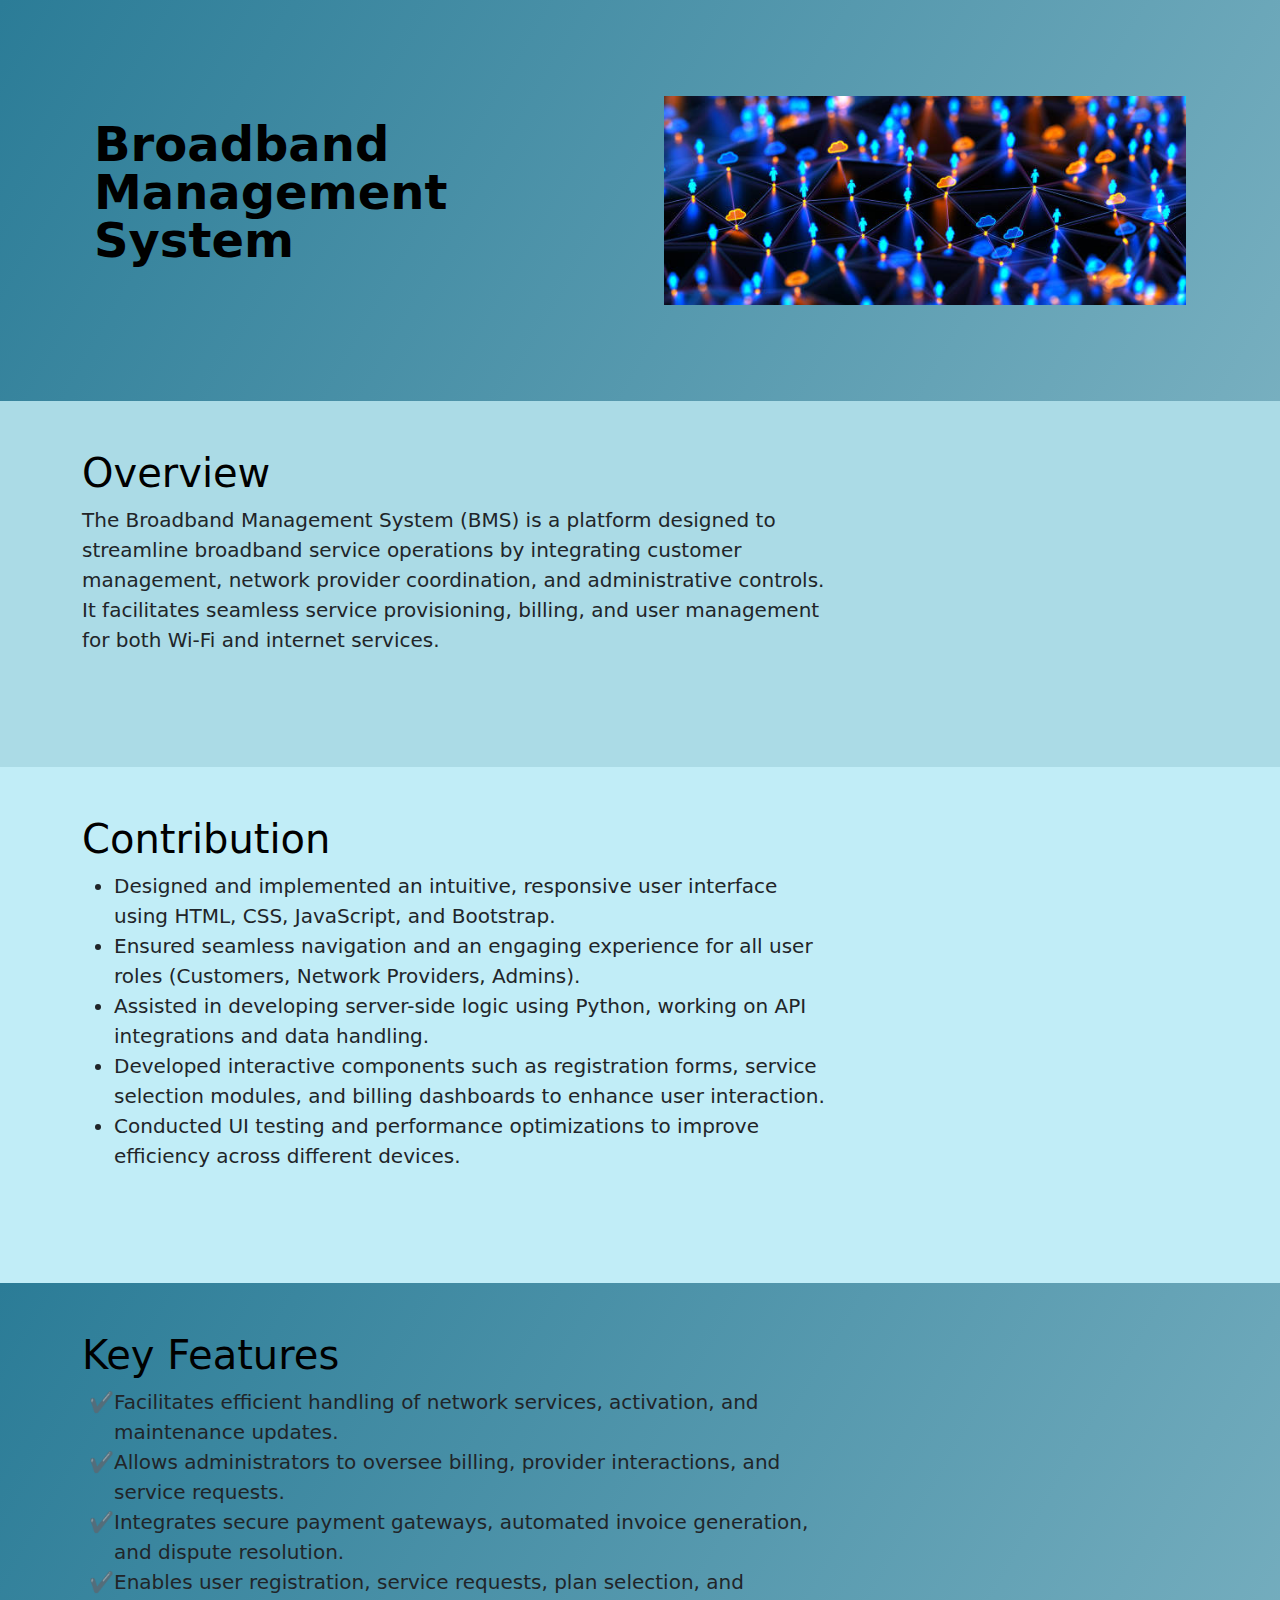
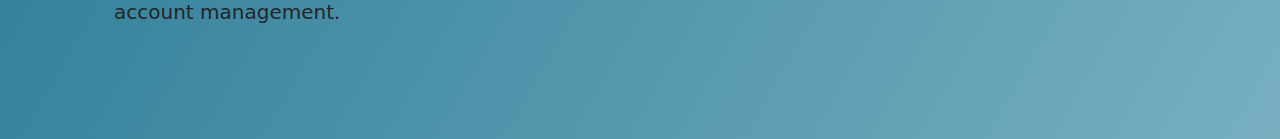
<file: BMS.html>
<!DOCTYPE html>
<html lang="en">
<head>
    <meta charset="UTF-8">
    <meta name="viewport" content="width=device-width, initial-scale=1.0">
    <title>Akhila Portfolio</title>
    <link href="https://cdn.jsdelivr.net/npm/bootstrap@5.3.3/dist/css/bootstrap.min.css" rel="stylesheet" integrity="sha384-QWTKZyjpPEjISv5WaRU9OFeRpok6YctnYmDr5pNlyT2bRjXh0JMhjY6hW+ALEwIH" crossorigin="anonymous">
    <link rel="stylesheet" href="./style.css"/>

</head>
<body>
      <!-- Title -->
    <section id="title" class="gradient-background">
        <div class="container col-xxl-8 px-4 py-5">
            <div class="row flex-lg-row-reverse align-items-center g-5 py-5">
                <div class="col-10 col-sm-8 col-lg-6">
                  <img src="./broadband.jpg" class="d-block mx-lg-auto img-fluid" alt="Profile photo" width="700" height="500" loading="lazy">
                </div>
              <div class="col-lg-6">
                <h1 class="display-5 fw-bold text-body-emphasis lh-1 mb-3">Broadband Management System</h1>
                
              </div>
            </div>
          </div>
    </section>

    <section id="Definity" class="overview">
        <div class="mb">
            <div class="p-5">
              <div class="container pb-5">
                <h1 class="text-body-emphasis">Overview</h1>
                <p class="col-lg-8 lead">The Broadband Management System (BMS) is a platform designed to streamline broadband service operations by integrating customer management, network provider coordination, and administrative controls. It facilitates seamless service provisioning, billing, and user management for both Wi-Fi and internet services.
                </p>
                </div>
            </div>
          </div>
    </section>

    <section id="contribution" class="contribution_tbts">
        <div class="mb">
            <div class="p-5">
              <div class="container pb-5">
                <h1 class="text-body-emphasis">Contribution</h1>
                <ul class="col-lg-8 lead">
                    <li>Designed and implemented an intuitive, responsive user interface using HTML, CSS, JavaScript, and Bootstrap.</li>
                     <li>Ensured seamless navigation and an engaging experience for all user roles (Customers, Network Providers, Admins).</li>
                    <li>Assisted in developing server-side logic using Python, working on API integrations and data handling.</li>
                    <li>Developed interactive components such as registration forms, service selection modules, and billing dashboards to enhance user interaction.</li>
                    <li>Conducted UI testing and performance optimizations to improve efficiency across different devices.</li>
                    </ul>
                </div>
            </div>
          </div>
    </section>

    <section id="keyfeatures" class="gradient-background">
        <div class="mb">
            <div class="p-5">
              <div class="container pb-5">
                <h1 class="text-body-emphasis">Key Features</h1>
                <ul class="col-lg-8 lead tbts_ul">
                    <li>Facilitates efficient handling of network services, activation, and maintenance updates.</li>
                     <li>Allows administrators to oversee billing, provider interactions, and service requests.</li>
                    <li>Integrates secure payment gateways, automated invoice generation, and dispute resolution.</li>
                    <li>Enables user registration, service requests, plan selection, and account management.</li>


                </ul>
                </div>
            </div>
          </div>
    </section>
</file>
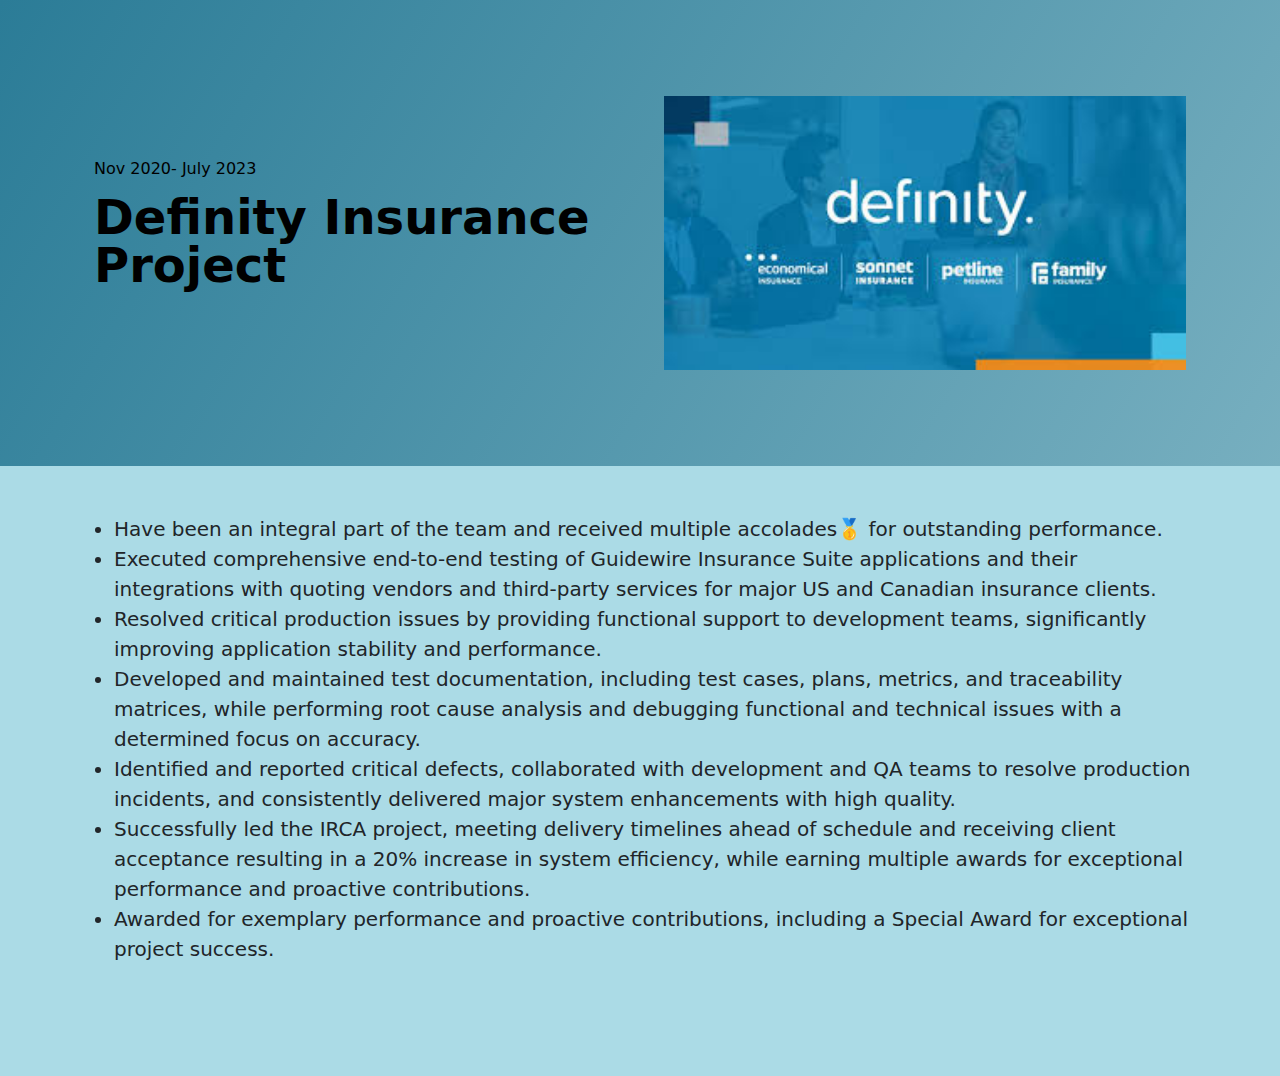
<file: Deloitte.html>
<!DOCTYPE html>
<html lang="en">
<head>
    <meta charset="UTF-8">
    <meta name="viewport" content="width=device-width, initial-scale=1.0">
    <title>Akhila Portfolio</title>
    <link href="https://cdn.jsdelivr.net/npm/bootstrap@5.3.3/dist/css/bootstrap.min.css" rel="stylesheet" integrity="sha384-QWTKZyjpPEjISv5WaRU9OFeRpok6YctnYmDr5pNlyT2bRjXh0JMhjY6hW+ALEwIH" crossorigin="anonymous">
    <link rel="stylesheet" href="./style.css"/>

</head>
<body>
      <!-- Title -->
    <section id="title" class="gradient-background">
        <div class="container col-xxl-8 px-4 py-5">
            <div class="row flex-lg-row-reverse align-items-center g-5 py-5">
                <div class="col-10 col-sm-8 col-lg-6">
                  <img src="./definity.jpg" class="d-block mx-lg-auto img-fluid" alt="Profile photo" width="700" height="500" loading="lazy">
                </div>
              <div class="col-lg-6">
                <p class="display-7 text-body-emphasis lh-1 mb-3">Nov 2020- July 2023</p>
                <h1 class="display-5 fw-bold text-body-emphasis lh-1 mb-3">Definity Insurance Project</h1>
                
              </div>
            </div>
          </div>
    </section>

    <section id="Definity" class="overview">
        <div class="mb">
            <div class="p-5">
              <div class="container pb-5">
                <ul class="ul_textsize">
                    <li>Have been an integral part of the team and received multiple accolades🥇 for outstanding performance.</li>
                    <li>Executed comprehensive end-to-end testing of Guidewire Insurance Suite applications and their integrations with quoting vendors and third-party services for major US and Canadian insurance clients.</li>
                    <li>Resolved critical production issues by providing functional support to development teams, significantly improving application stability and performance.</li>
                    <li>Developed and maintained test documentation, including test cases, plans, metrics, and traceability matrices, while performing root cause analysis and debugging functional and technical issues with a determined focus on accuracy.</li>
                    <li>Identified and reported critical defects, collaborated with development and QA teams to resolve production incidents, and consistently delivered major system enhancements with high quality.</li>
                    <li>Successfully led the IRCA project, meeting delivery timelines ahead of schedule and receiving client acceptance resulting in a 20% increase in system efficiency, while earning multiple awards for exceptional performance and proactive contributions.</li>
                    <li>Awarded for exemplary performance and proactive contributions, including a Special Award for exceptional project success.</li>
                </ul>
                </div>
            </div>
          </div>
    </section>
</file>
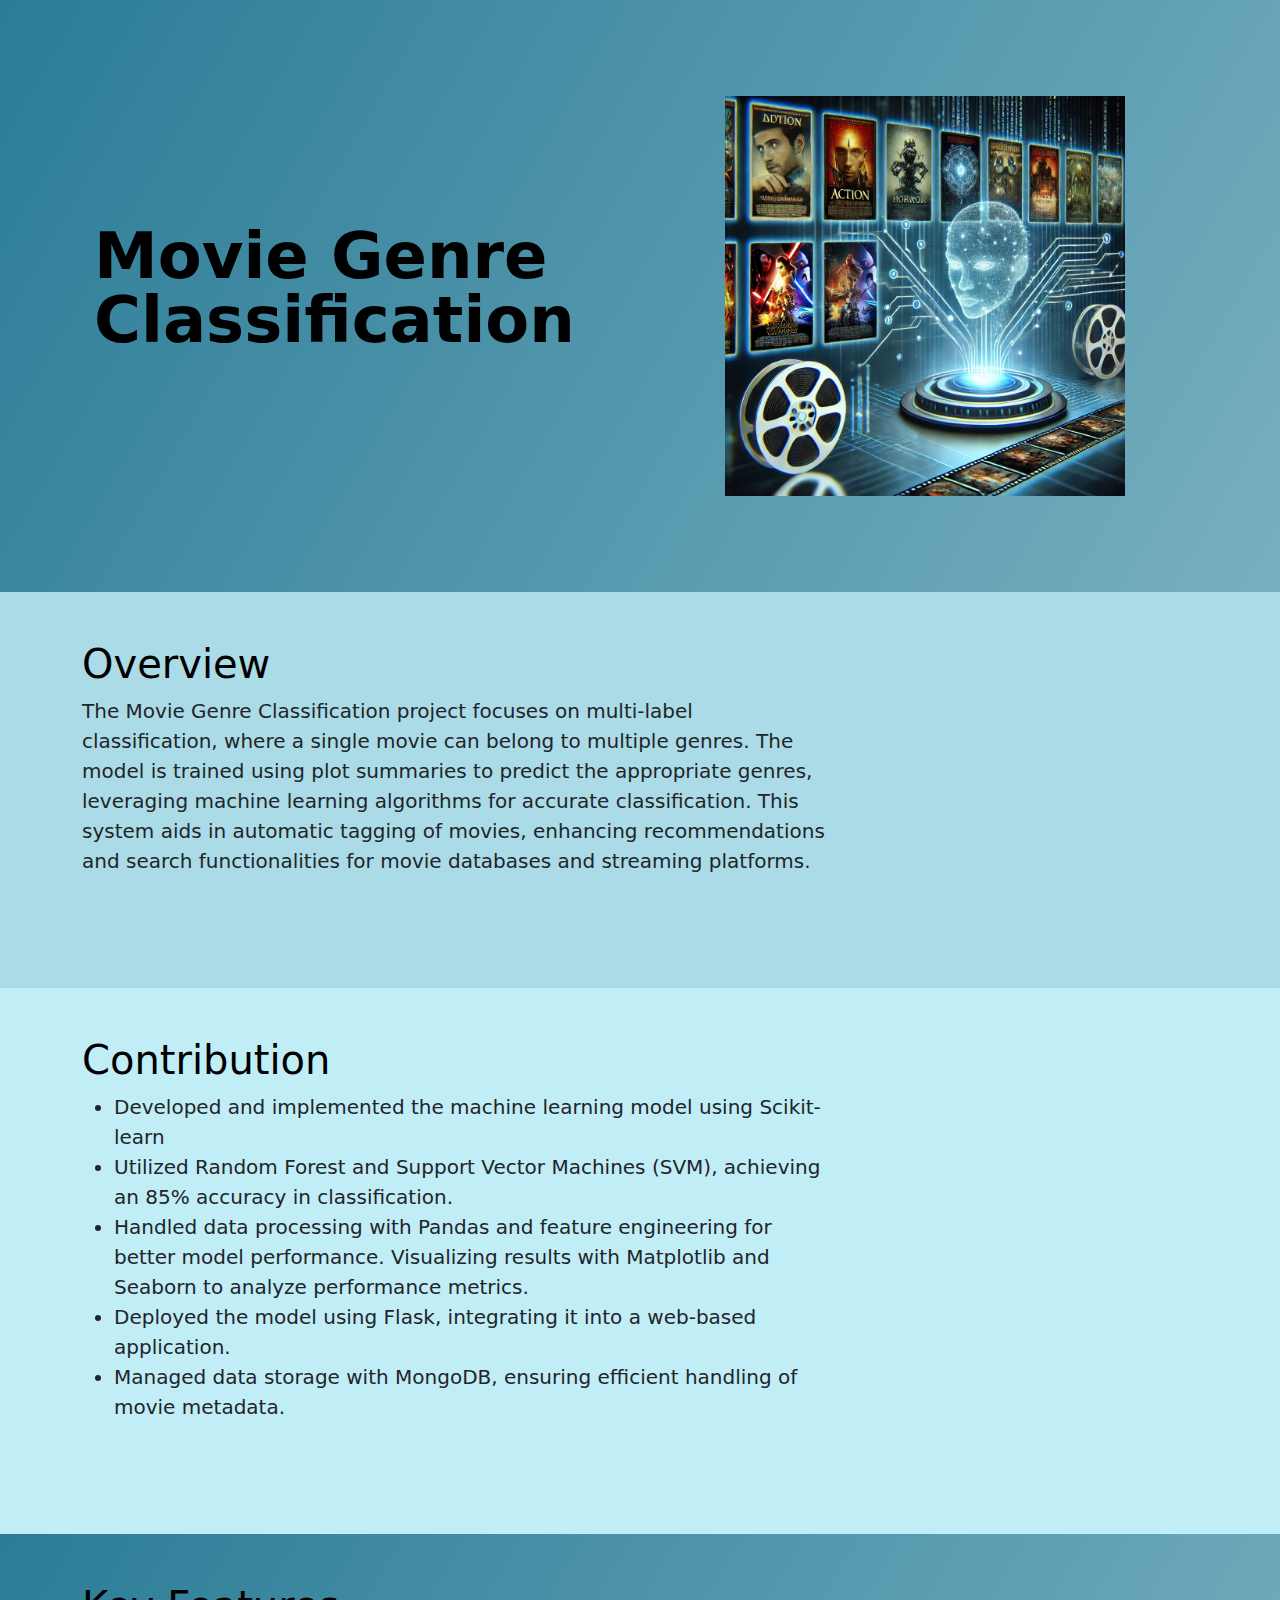
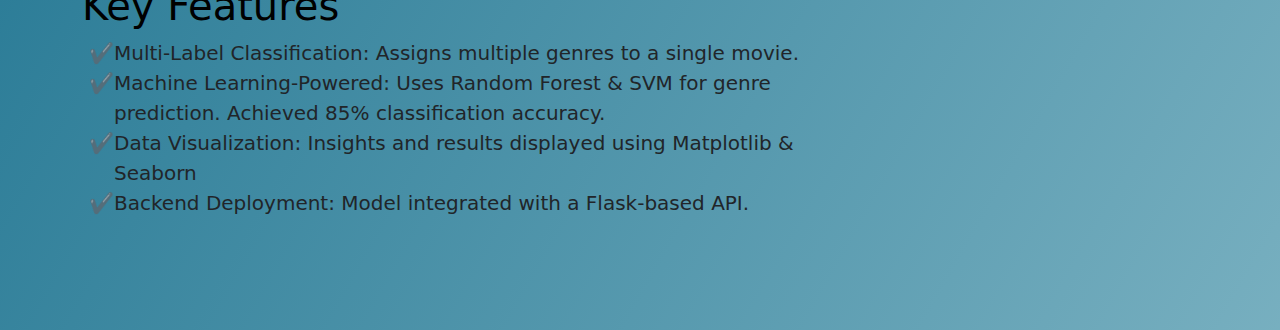
<file: Moviegenre.html>
<!DOCTYPE html>
<html lang="en">
<head>
    <meta charset="UTF-8">
    <meta name="viewport" content="width=device-width, initial-scale=1.0">
    <title>Akhila Portfolio</title>
    <link href="https://cdn.jsdelivr.net/npm/bootstrap@5.3.3/dist/css/bootstrap.min.css" rel="stylesheet" integrity="sha384-QWTKZyjpPEjISv5WaRU9OFeRpok6YctnYmDr5pNlyT2bRjXh0JMhjY6hW+ALEwIH" crossorigin="anonymous">
    <link rel="stylesheet" href="./style.css"/>

</head>
<body>
      <!-- Title -->
    <section id="title" class="gradient-background">
        <div class="container col-xxl-8 px-4 py-5">
            <div class="row flex-lg-row-reverse align-items-center g-5 py-5">
                <div class="col-10 col-sm-8 col-lg-6">
                  <img src="./Moviegenre.webp" class="d-block mx-lg-auto img-fluid" alt="Movie genre" width="400" height="200" loading="lazy">
                </div>
              <div class="col-lg-6">
                <h1 class="display-3 fw-bold text-body-emphasis lh-1 mb-3">Movie Genre Classification</h1>
                
              </div>
            </div>
          </div>
    </section>

    <section id="Definity" class="overview">
        <div class="mb">
            <div class="p-5">
              <div class="container pb-5">
                <h1 class="text-body-emphasis">Overview</h1>
                <p class="col-lg-8 lead">The Movie Genre Classification project focuses on multi-label classification, where a single movie can belong to multiple genres. The model is trained using plot summaries to predict the appropriate genres, leveraging machine learning algorithms for accurate classification. This system aids in automatic tagging of movies, enhancing recommendations and search functionalities for movie databases and streaming platforms.
                </p>
                </div>
            </div>
          </div>
    </section>

    <section id="contribution" class="contribution_tbts">
        <div class="mb">
            <div class="p-5">
              <div class="container pb-5">
                <h1 class="text-body-emphasis">Contribution</h1>
                <ul class="col-lg-8 lead">
                    <li>Developed and implemented the machine learning model using Scikit-learn</li>
                     <li>Utilized Random Forest and Support Vector Machines (SVM), achieving an 85% accuracy in classification.
                    </li>
                    <li>Handled data processing with Pandas and feature engineering for better model performance. Visualizing results with Matplotlib and Seaborn to analyze performance metrics.
                    </li>
                    <li>Deployed the model using Flask, integrating it into a web-based application.
                    </li>
                    <li>Managed data storage with MongoDB, ensuring efficient handling of movie metadata.</li>
                    </ul>
                </div>
            </div>
          </div>
    </section>

    <section id="keyfeatures" class="gradient-background">
        <div class="mb">
            <div class="p-5">
              <div class="container pb-5">
                <h1 class="text-body-emphasis">Key Features</h1>
                <ul class="col-lg-8 lead tbts_ul">
                    <li>Multi-Label Classification: Assigns multiple genres to a single movie.</li>
                     <li>Machine Learning-Powered: Uses Random Forest & SVM for genre prediction. Achieved 85% classification accuracy.</li>
                    <li>Data Visualization: Insights and results displayed using Matplotlib & Seaborn</li>
                    <li>Backend Deployment: Model integrated with a Flask-based API.</li>


                </ul>
                </div>
            </div>
          </div>
    </section>
</file>
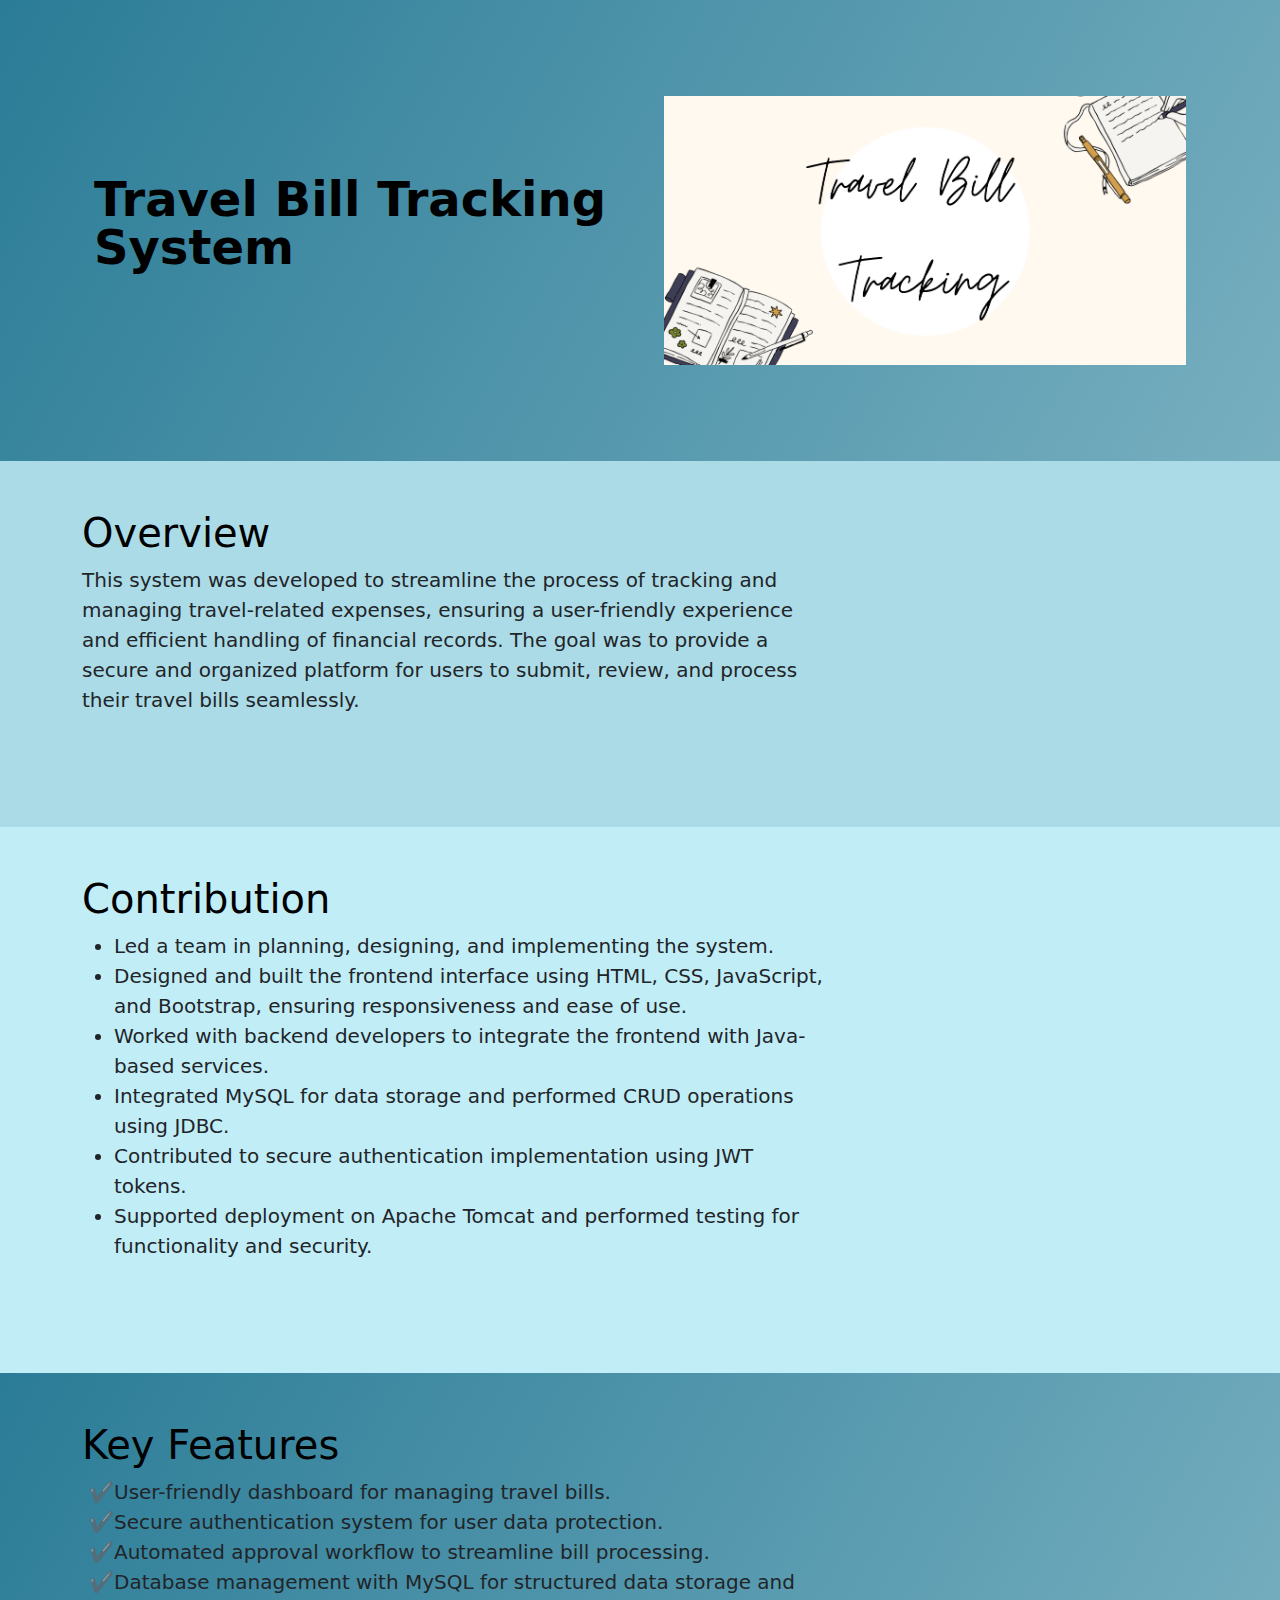
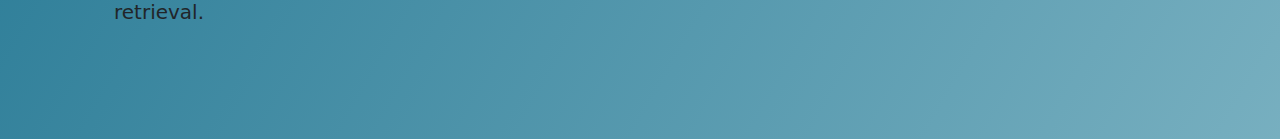
<file: Travel_Bill.html>
<!DOCTYPE html>
<html lang="en">
<head>
    <meta charset="UTF-8">
    <meta name="viewport" content="width=device-width, initial-scale=1.0">
    <title>Akhila Portfolio</title>
    <link href="https://cdn.jsdelivr.net/npm/bootstrap@5.3.3/dist/css/bootstrap.min.css" rel="stylesheet" integrity="sha384-QWTKZyjpPEjISv5WaRU9OFeRpok6YctnYmDr5pNlyT2bRjXh0JMhjY6hW+ALEwIH" crossorigin="anonymous">
    <link rel="stylesheet" href="./style.css"/>

</head>
<body>
      <!-- Title -->
    <section id="title" class="gradient-background">
        <div class="container col-xxl-8 px-4 py-5">
            <div class="row flex-lg-row-reverse align-items-center g-5 py-5">
                <div class="col-10 col-sm-8 col-lg-6">
                  <img src="./tbts.png" class="d-block mx-lg-auto img-fluid" alt="Profile photo" width="700" height="500" loading="lazy">
                </div>
              <div class="col-lg-6">
                <h1 class="display-5 fw-bold text-body-emphasis lh-1 mb-3">Travel Bill Tracking System</h1>
                
              </div>
            </div>
          </div>
    </section>

    <section id="Definity" class="overview">
        <div class="mb">
            <div class="p-5">
              <div class="container pb-5">
                <h1 class="text-body-emphasis">Overview</h1>
                <p class="col-lg-8 lead">This system was developed to streamline the process of tracking and managing travel-related expenses, ensuring a user-friendly experience and efficient handling of financial records. The goal was to provide a secure and organized platform for users to submit, review, and process their travel bills seamlessly.
                </p>
                </div>
            </div>
          </div>
    </section>

    <section id="contribution" class="contribution_tbts">
        <div class="mb">
            <div class="p-5">
              <div class="container pb-5">
                <h1 class="text-body-emphasis">Contribution</h1>
                <ul class="col-lg-8 lead">
                    <li>Led a team in planning, designing, and implementing the system.</li>
                     <li>Designed and built the frontend interface using HTML, CSS, JavaScript, and Bootstrap, ensuring responsiveness and ease of use.</li>
                    <li>Worked with backend developers to integrate the frontend with Java-based services.</li>
                    <li>Integrated MySQL for data storage and performed CRUD operations using JDBC.</li>
                    <li>Contributed to secure authentication implementation using JWT tokens.</li>
                    <li>Supported deployment on Apache Tomcat and performed testing for functionality and security.</li>

                </ul>
                </div>
            </div>
          </div>
    </section>

    <section id="keyfeatures" class="gradient-background">
        <div class="mb">
            <div class="p-5">
              <div class="container pb-5">
                <h1 class="text-body-emphasis">Key Features</h1>
                <ul class="col-lg-8 lead tbts_ul">
                    <li>User-friendly dashboard for managing travel bills.</li>
                     <li>Secure authentication system for user data protection.</li>
                    <li>Automated approval workflow to streamline bill processing.</li>
                    <li>Database management with MySQL for structured data storage and retrieval.</li>


                </ul>
                </div>
            </div>
          </div>
    </section>
</file>
<file: style.css>
.gradient-background {
    background: linear-gradient(300deg, rgb(180, 216, 224) , #2b7c97);
  background-size: 180% 180%;
  animation: gradient-animation 18s ease infinite;
  }

  
  
  @keyframes gradient-animation {
    0% {
      background-position: 0% 50%;
    }
    50% {
      background-position: 100% 50%;
    }
    100% {
      background-position: 0% 50%;
    }
  }

.work{
    background-color:  rgb(193, 237, 247);
}

.ul_textsize{
    font-size: 20px;
}

.aboutme{
  background-color:  rgb(171, 219, 230);
}

.overview{
  background-color:  rgb(171, 219, 230);
}

.contribution_tbts{
    background-color:  rgb(193, 237, 247);
  }

.tbts_ul li::marker{
   content: "✔️";
}

.connectcolor{
  background-color:rgb(171, 219, 230);
}

.buttonshape{
  border-radius: 30px;
  
}
</file>
